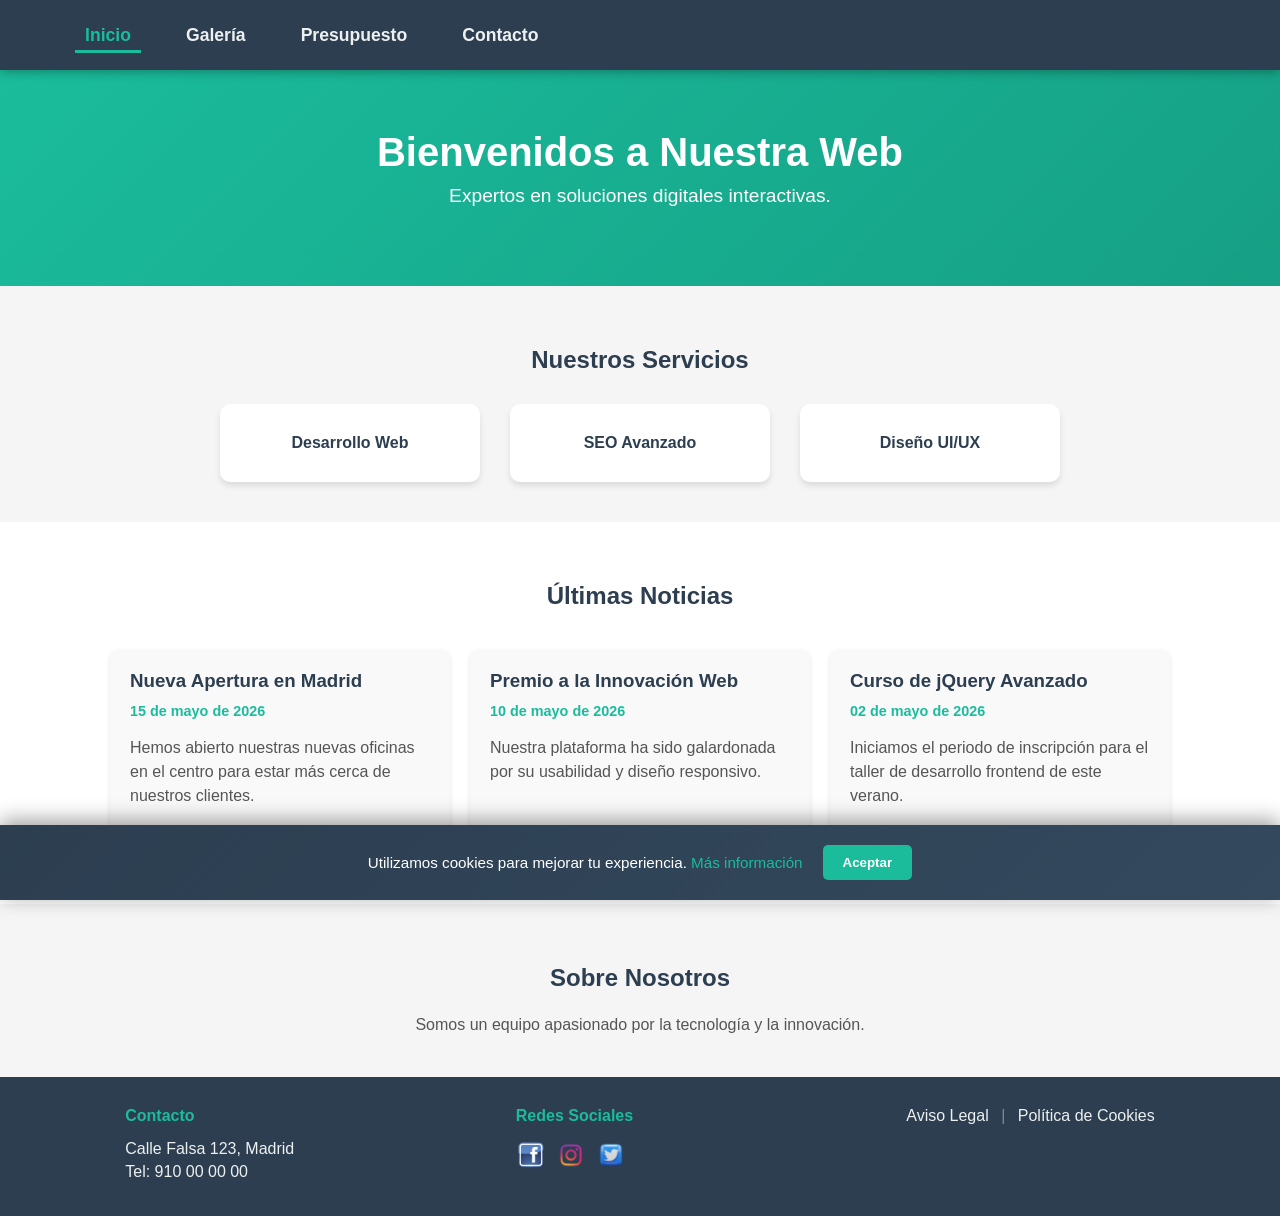
<file: index.html>
<!doctype html>
<html lang="es">
	<head>
		<meta charset="UTF-8" />
		<meta name="viewport" content="width=device-width, initial-scale=1.0" />
		<title>TRABAJO OBLIGATORIO FINAL</title>
		<link rel="stylesheet" href="css/estilos.css" />
	</head>
	<body>
		<!-- Layout wrapper para que el footer siempre esté al final -->
		<div class="layout-wrapper">
			<nav id="menu-fijo">
				<ul>
					<li><a href="index.html" class="active">Inicio</a></li>
					<li><a href="views/galeria.html">Galería</a></li>
					<li><a href="views/presupuesto.html">Presupuesto</a></li>
					<li><a href="views/contacto.html">Contacto</a></li>
				</ul>
			</nav>

			<main>
				<header id="banner">
					<h1>Bienvenidos a Nuestra Web</h1>
					<p>Expertos en soluciones digitales interactivas.</p>
				</header>

				<section id="servicios">
					<h2>Nuestros Servicios</h2>
					<div class="grid-servicios">
						<div class="card">Desarrollo Web</div>
						<div class="card">SEO Avanzado</div>
						<div class="card">Diseño UI/UX</div>
					</div>
				</section>

				<section id="noticias-seccion">
					<h2>Últimas Noticias</h2>
					<div id="contenedor-noticias">
						<p>Cargando noticias...</p>
					</div>
				</section>

				<section id="nosotros">
					<h2>Sobre Nosotros</h2>
					<p>Somos un equipo apasionado por la tecnología y la innovación.</p>
				</section>
			</main>

			<footer>
				<div class="footer-content">
					<div class="footer-section">
						<h4>Contacto</h4>
						<p>Calle Falsa 123, Madrid</p>
						<p>Tel: 910 00 00 00</p>
					</div>
					<div class="footer-section">
						<h4>Redes Sociales</h4>
						<div class="social-icons">
							<a href="#"
								><img
									src="assets/icons/socialmedia/icon-fb.png"
									alt="Facebook"
									width="30"
									height="30"
							/></a>
							<a href="#"
								><img
									src="assets/icons/socialmedia/icon-ig.png"
									alt="Instagram"
									width="30"
									height="30"
							/></a>
							<a href="#"
								><img
									src="assets/icons/socialmedia/icon-tw.png"
									alt="Twitter"
									width="30"
									height="30"
							/></a>
						</div>
					</div>
					<div class="footer-section">
						<a href="views/aviso-legal.html">Aviso Legal</a>
						<span class="separator">|</span>
						<a href="views/politica-cookies.html">Política de Cookies</a>
					</div>
				</div>
			</footer>
		</div>

		<!-- Banner de Cookies -->
		<div id="cookie-banner">
			<p>
				Utilizamos cookies para mejorar tu experiencia.
				<a href="views/politica-cookies.html">Más información</a>
			</p>
			<button id="aceptar-cookies">Aceptar</button>
		</div>

		<script src="https://ajax.googleapis.com/ajax/libs/jquery/3.7.1/jquery.min.js"></script>
		<script src="js/index.js"></script>
	</body>
</html>
</file>
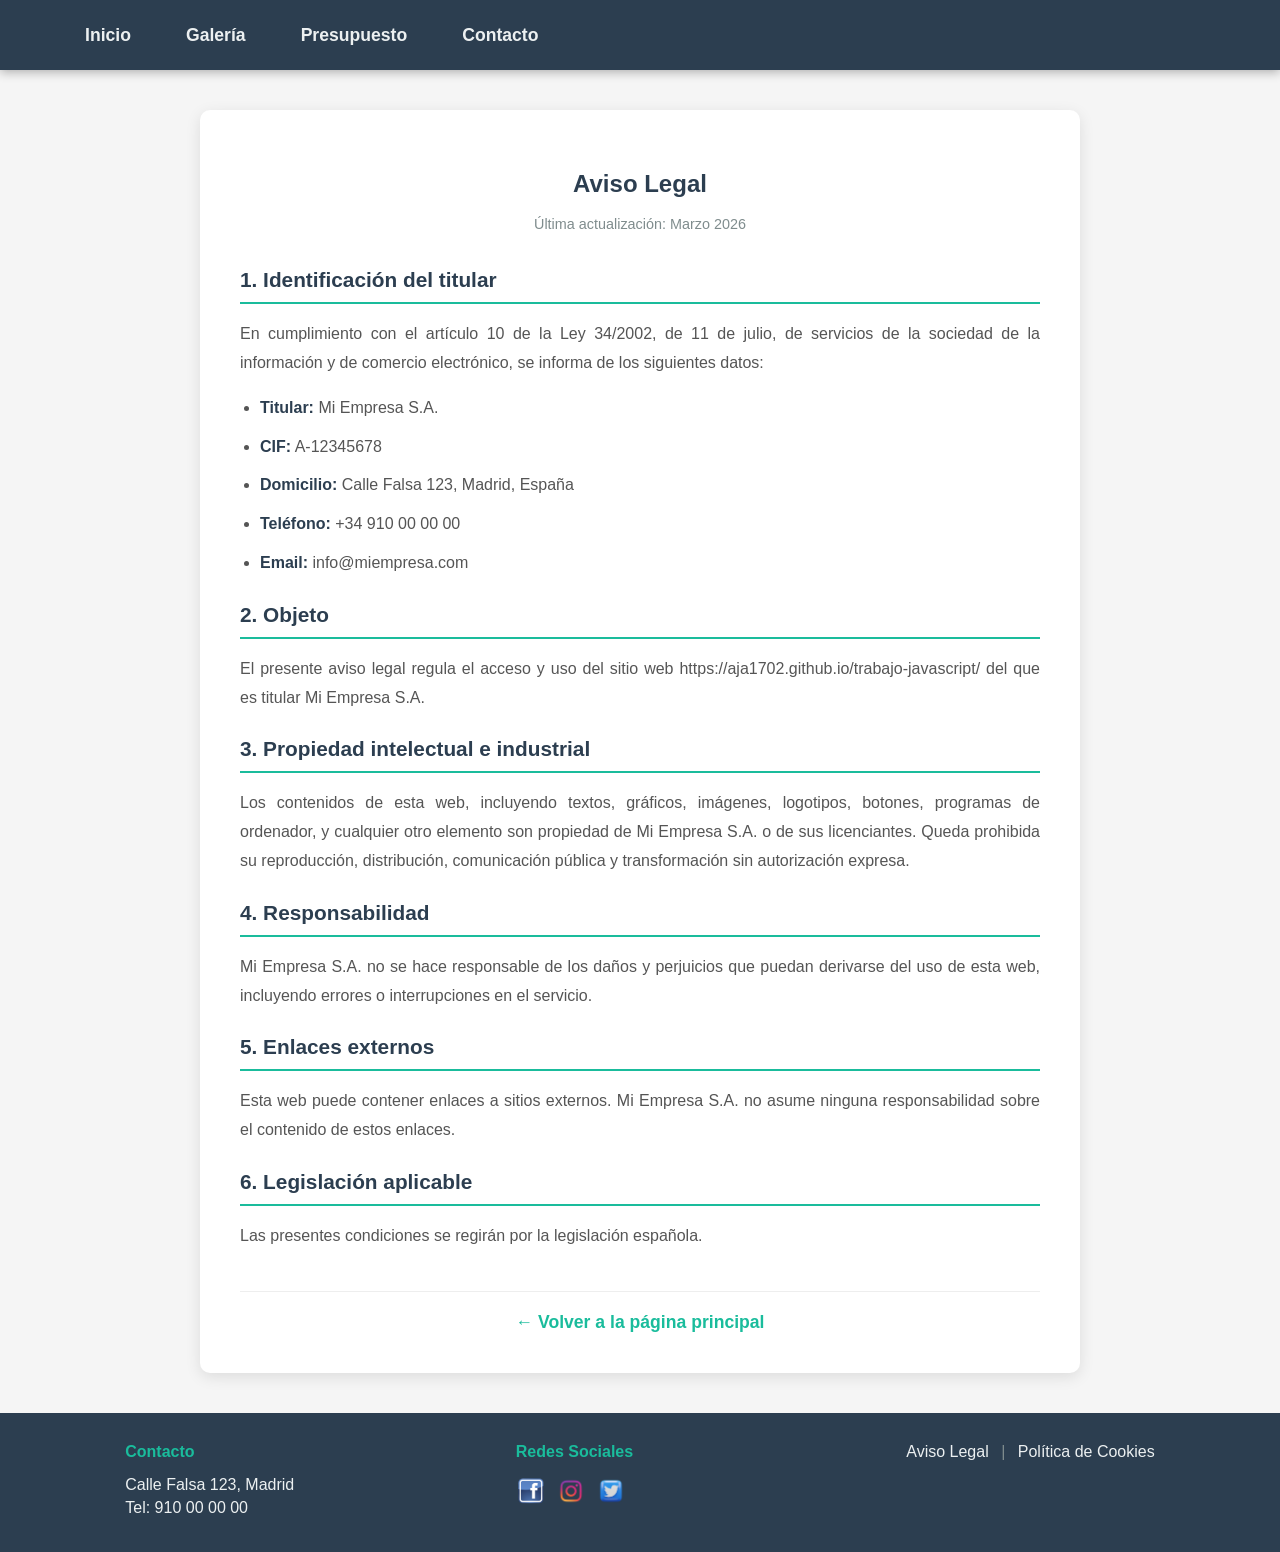
<file: views/aviso-legal.html>
<!doctype html>
<html lang="es">
	<head>
		<meta charset="UTF-8" />
		<meta name="viewport" content="width=device-width, initial-scale=1.0" />
		<title>Aviso Legal - Mi Empresa</title>
		<link rel="stylesheet" href="../css/estilos.css" />
	</head>
	<body>
		<!-- Layout wrapper para que el footer siempre esté al final -->
		<div class="layout-wrapper">
			<nav id="menu-fijo">
				<ul>
					<li><a href="../index.html">Inicio</a></li>
					<li><a href="galeria.html">Galería</a></li>
					<li><a href="presupuesto.html">Presupuesto</a></li>
					<li><a href="contacto.html">Contacto</a></li>
				</ul>
			</nav>

			<main>
				<section id="legal-contenedor">
					<h1>Aviso Legal</h1>
					<p class="fecha">Última actualización: Marzo 2026</p>

					<article>
						<h2>1. Identificación del titular</h2>
						<p>
							En cumplimiento con el artículo 10 de la Ley 34/2002, de 11 de
							julio, de servicios de la sociedad de la información y de comercio
							electrónico, se informa de los siguientes datos:
						</p>
						<ul>
							<li>
								<span class="dato-importante">Titular:</span> Mi Empresa S.A.
							</li>
							<li><span class="dato-importante">CIF:</span> A-12345678</li>
							<li>
								<span class="dato-importante">Domicilio:</span> Calle Falsa 123,
								Madrid, España
							</li>
							<li>
								<span class="dato-importante">Teléfono:</span> +34 910 00 00 00
							</li>
							<li>
								<span class="dato-importante">Email:</span> info@miempresa.com
							</li>
						</ul>
					</article>

					<article>
						<h2>2. Objeto</h2>
						<p>
							El presente aviso legal regula el acceso y uso del sitio web
							https://aja1702.github.io/trabajo-javascript/ del que es titular
							Mi Empresa S.A.
						</p>
					</article>

					<article>
						<h2>3. Propiedad intelectual e industrial</h2>
						<p>
							Los contenidos de esta web, incluyendo textos, gráficos, imágenes,
							logotipos, botones, programas de ordenador, y cualquier otro
							elemento son propiedad de Mi Empresa S.A. o de sus licenciantes.
							Queda prohibida su reproducción, distribución, comunicación
							pública y transformación sin autorización expresa.
						</p>
					</article>

					<article>
						<h2>4. Responsabilidad</h2>
						<p>
							Mi Empresa S.A. no se hace responsable de los daños y perjuicios
							que puedan derivarse del uso de esta web, incluyendo errores o
							interrupciones en el servicio.
						</p>
					</article>

					<article>
						<h2>5. Enlaces externos</h2>
						<p>
							Esta web puede contener enlaces a sitios externos. Mi Empresa S.A.
							no asume ninguna responsabilidad sobre el contenido de estos
							enlaces.
						</p>
					</article>

					<article>
						<h2>6. Legislación aplicable</h2>
						<p>
							Las presentes condiciones se regirán por la legislación española.
						</p>
					</article>

					<div class="volver">
						<a href="../index.html">← Volver a la página principal</a>
					</div>
				</section>
			</main>

			<footer>
				<div class="footer-content">
					<div class="footer-section">
						<h4>Contacto</h4>
						<p>Calle Falsa 123, Madrid</p>
						<p>Tel: 910 00 00 00</p>
					</div>
					<div class="footer-section">
						<h4>Redes Sociales</h4>
						<div class="social-icons">
							<a href="#"
								><img
									src="../assets/icons/socialmedia/icon-fb.png"
									alt="Facebook"
									width="30"
									height="30"
							/></a>
							<a href="#"
								><img
									src="../assets/icons/socialmedia/icon-ig.png"
									alt="Instagram"
									width="30"
									height="30"
							/></a>
							<a href="#"
								><img
									src="../assets/icons/socialmedia/icon-tw.png"
									alt="Twitter"
									width="30"
									height="30"
							/></a>
						</div>
					</div>
					<div class="footer-section">
						<a href="aviso-legal.html">Aviso Legal</a>
						<span class="separator">|</span>
						<a href="politica-cookies.html">Política de Cookies</a>
					</div>
				</div>
			</footer>
		</div>
	</body>
</html>
</file>
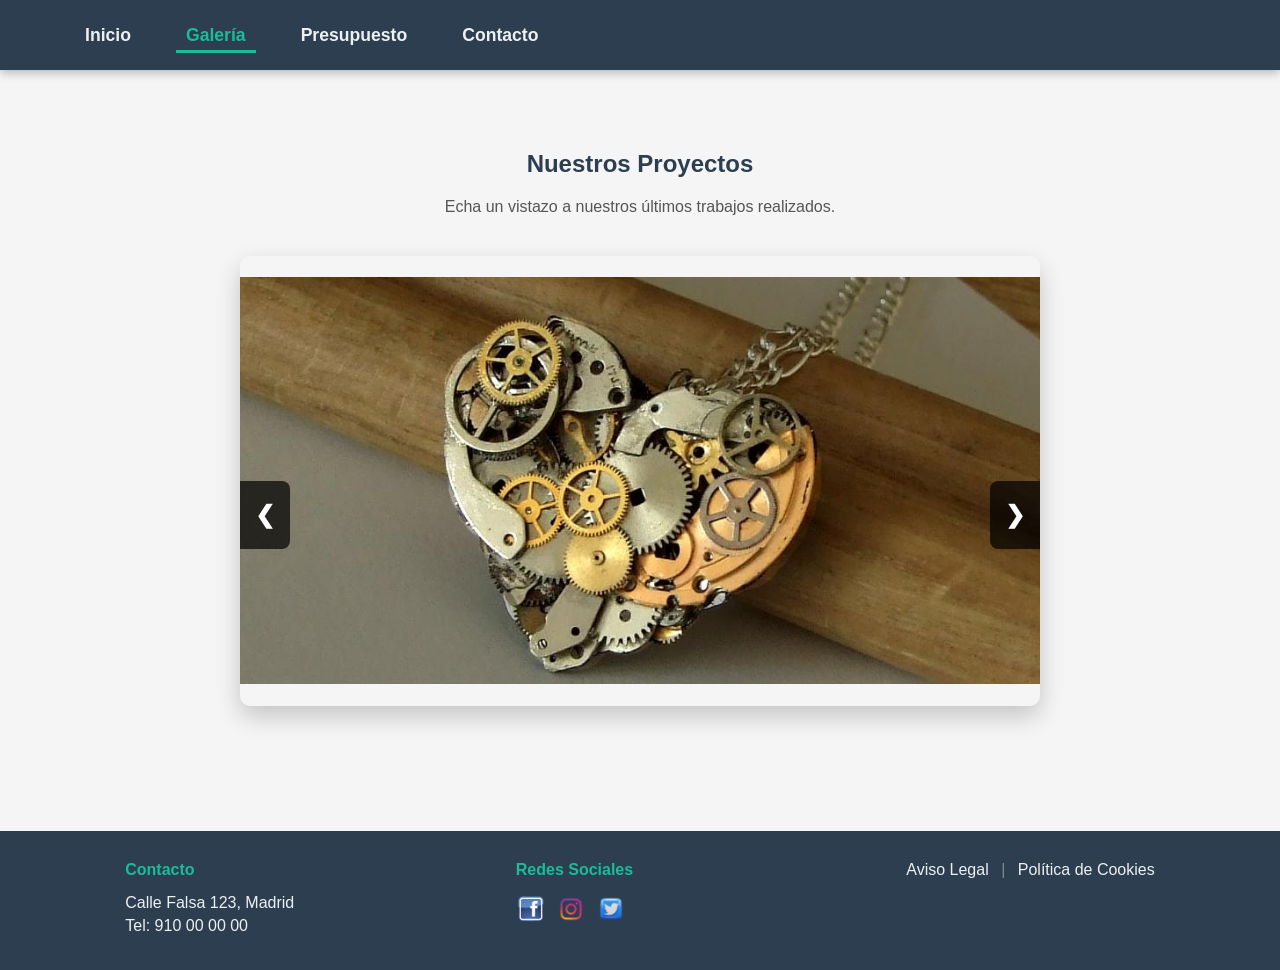
<file: views/galeria.html>
<!doctype html>
<html lang="es">
	<head>
		<meta charset="UTF-8" />
		<meta name="viewport" content="width=device-width, initial-scale=1.0" />
		<title>Galería - Mi Empresa</title>
		<link rel="stylesheet" href="../css/estilos.css" />
	</head>
	<body>
		<!-- Layout wrapper para que el footer siempre esté al final -->
		<div class="layout-wrapper">
			<nav id="menu-fijo">
				<ul>
					<li><a href="../index.html">Inicio</a></li>
					<li><a href="galeria.html" class="active">Galería</a></li>
					<li><a href="presupuesto.html">Presupuesto</a></li>
					<li><a href="contacto.html">Contacto</a></li>
				</ul>
			</nav>

			<main>
				<section id="galeria-contenedor">
					<h2>Nuestros Proyectos</h2>
					<p>Echa un vistazo a nuestros últimos trabajos realizados.</p>

					<div class="slider-wrapper">
						<div id="slider">
							<img
								src="../assets/images/1.jpg"
								alt="Proyecto 1"
								class="slide active"
								width="800"
								height="450"
							/>
							<img
								src="../assets/images/2.jpg"
								alt="Proyecto 2"
								class="slide"
								width="800"
								height="450"
							/>
							<img
								src="../assets/images/3.jpg"
								alt="Proyecto 3"
								class="slide"
								width="800"
								height="450"
							/>
							<img
								src="../assets/images/4.jpg"
								alt="Proyecto 4"
								class="slide"
								width="800"
								height="450"
							/>
							<img
								src="../assets/images/5.jpg"
								alt="Proyecto 5"
								class="slide"
								width="800"
								height="450"
							/>
							<img
								src="../assets/images/6.jpg"
								alt="Proyecto 6"
								class="slide"
								width="800"
								height="450"
							/>
							<img
								src="../assets/images/7.jpg"
								alt="Proyecto 7"
								class="slide"
								width="800"
								height="450"
							/>
							<img
								src="../assets/images/8.jpg"
								alt="Proyecto 8"
								class="slide"
								width="800"
								height="450"
							/>
						</div>

						<button id="prevBtn" class="slider-btn">❮</button>
						<button id="nextBtn" class="slider-btn">❯</button>
					</div>
				</section>
			</main>

			<footer>
				<div class="footer-content">
					<div class="footer-section">
						<h4>Contacto</h4>
						<p>Calle Falsa 123, Madrid</p>
						<p>Tel: 910 00 00 00</p>
					</div>
					<div class="footer-section">
						<h4>Redes Sociales</h4>
						<div class="social-icons">
							<a href="#"
								><img
									src="../assets/icons/socialmedia/icon-fb.png"
									alt="Facebook"
									width="30"
									height="30"
							/></a>
							<a href="#"
								><img
									src="../assets/icons/socialmedia/icon-ig.png"
									alt="Instagram"
									width="30"
									height="30"
							/></a>
							<a href="#"
								><img
									src="../assets/icons/socialmedia/icon-tw.png"
									alt="Twitter"
									width="30"
									height="30"
							/></a>
						</div>
					</div>
					<div class="footer-section">
						<a href="aviso-legal.html">Aviso Legal</a>
						<span class="separator">|</span>
						<a href="politica-cookies.html">Política de Cookies</a>
					</div>
				</div>
			</footer>
		</div>

		<script src="https://ajax.googleapis.com/ajax/libs/jquery/3.7.1/jquery.min.js"></script>
		<script src="../js/galeria.js"></script>
	</body>
</html>
</file>
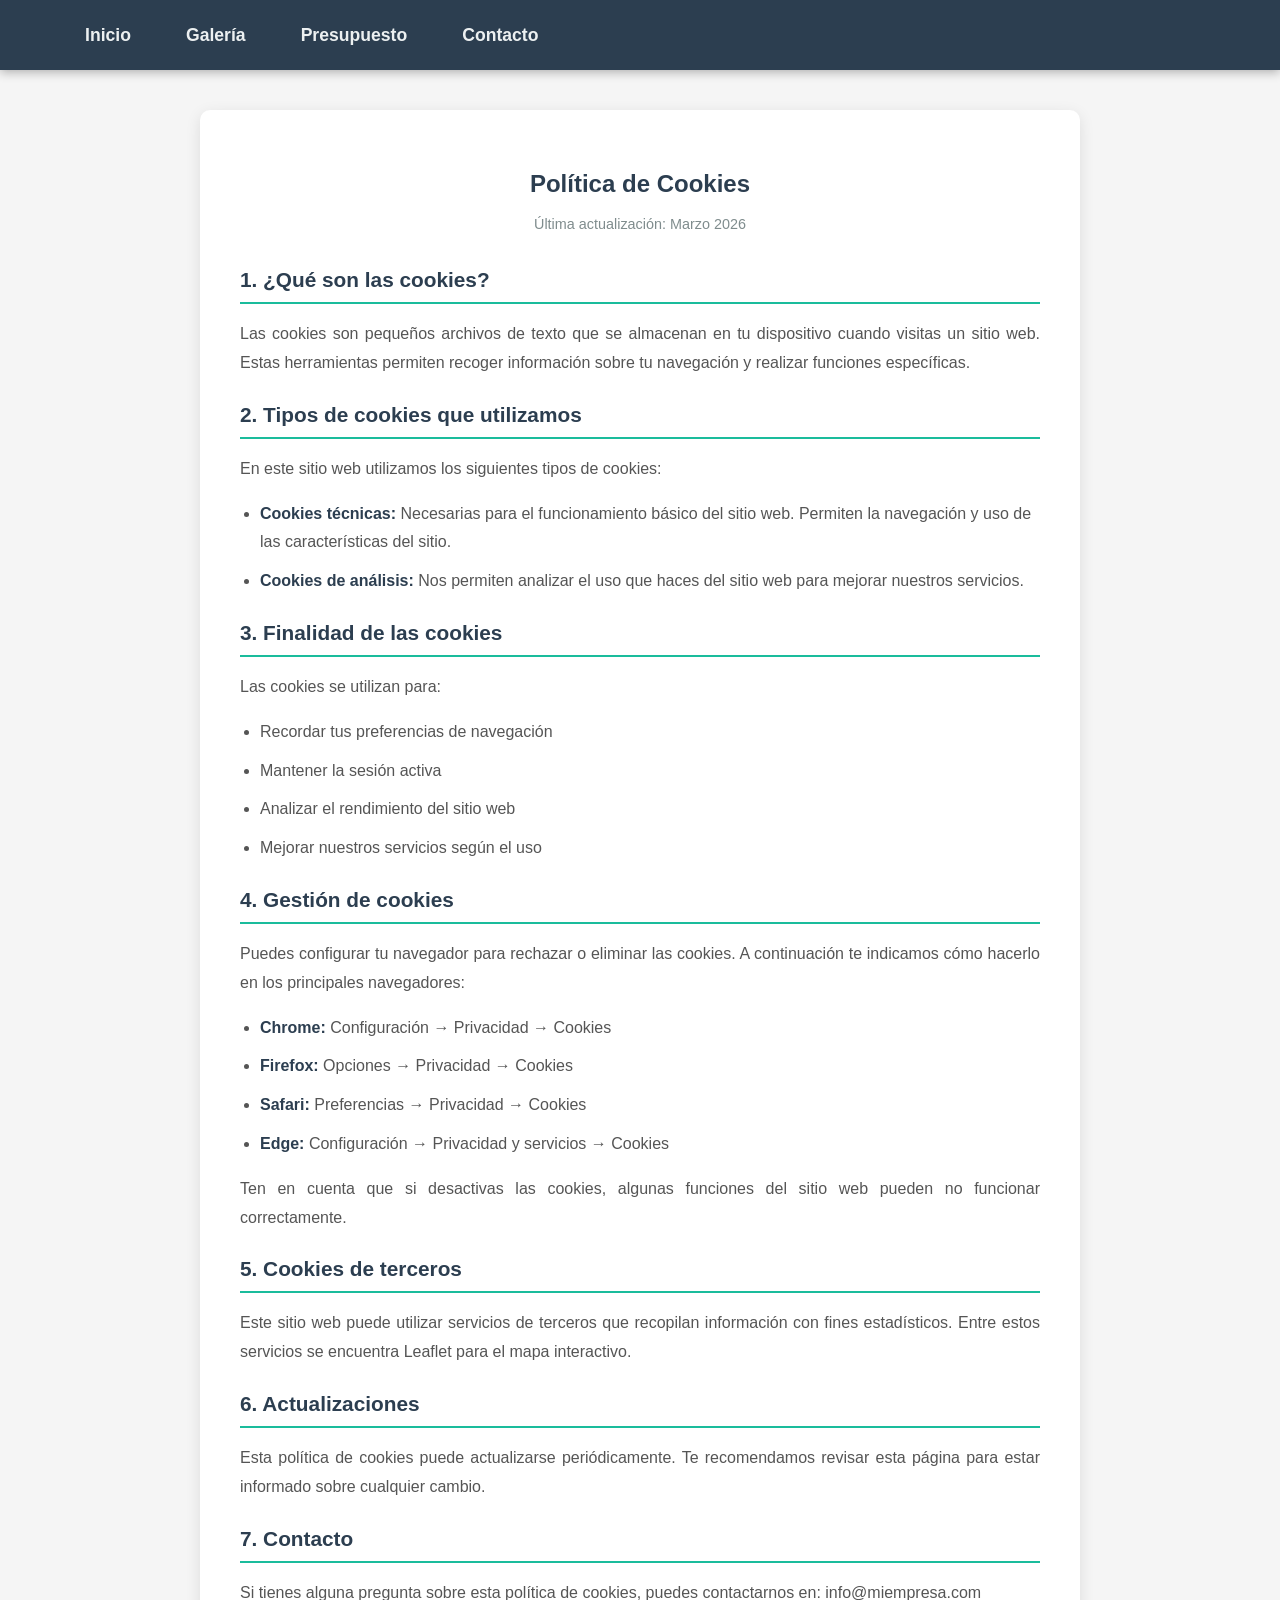
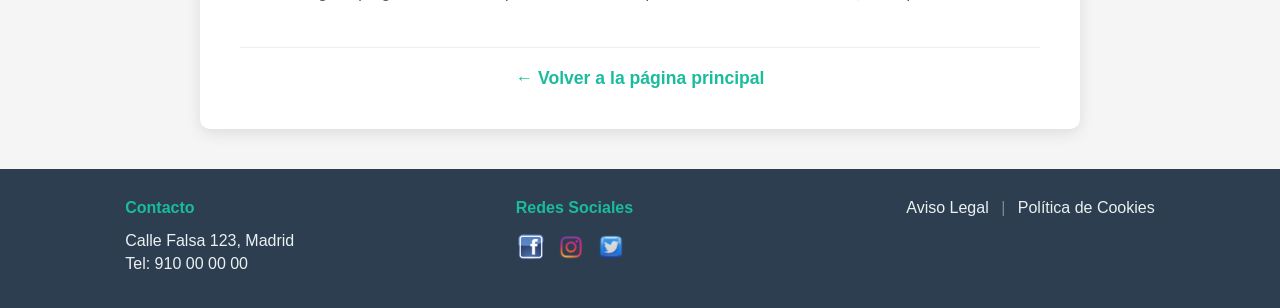
<file: views/politica-cookies.html>
<!doctype html>
<html lang="es">
	<head>
		<meta charset="UTF-8" />
		<meta name="viewport" content="width=device-width, initial-scale=1.0" />
		<title>Política de Cookies - Mi Empresa</title>
		<link rel="stylesheet" href="../css/estilos.css" />
	</head>
	<body>
		<!-- Layout wrapper para que el footer siempre esté al final -->
		<div class="layout-wrapper">
			<nav id="menu-fijo">
				<ul>
					<li><a href="../index.html">Inicio</a></li>
					<li><a href="galeria.html">Galería</a></li>
					<li><a href="presupuesto.html">Presupuesto</a></li>
					<li><a href="contacto.html">Contacto</a></li>
				</ul>
			</nav>

			<main>
				<section id="legal-contenedor">
					<h1>Política de Cookies</h1>
					<p class="fecha">Última actualización: Marzo 2026</p>

					<article>
						<h2>1. ¿Qué son las cookies?</h2>
						<p>
							Las cookies son pequeños archivos de texto que se almacenan en tu
							dispositivo cuando visitas un sitio web. Estas herramientas
							permiten recoger información sobre tu navegación y realizar
							funciones específicas.
						</p>
					</article>

					<article>
						<h2>2. Tipos de cookies que utilizamos</h2>
						<p>En este sitio web utilizamos los siguientes tipos de cookies:</p>
						<ul>
							<li>
								<span class="dato-importante">Cookies técnicas:</span>
								Necesarias para el funcionamiento básico del sitio web. Permiten
								la navegación y uso de las características del sitio.
							</li>
							<li>
								<span class="dato-importante">Cookies de análisis:</span> Nos
								permiten analizar el uso que haces del sitio web para mejorar
								nuestros servicios.
							</li>
						</ul>
					</article>

					<article>
						<h2>3. Finalidad de las cookies</h2>
						<p>Las cookies se utilizan para:</p>
						<ul>
							<li>Recordar tus preferencias de navegación</li>
							<li>Mantener la sesión activa</li>
							<li>Analizar el rendimiento del sitio web</li>
							<li>Mejorar nuestros servicios según el uso</li>
						</ul>
					</article>

					<article>
						<h2>4. Gestión de cookies</h2>
						<p>
							Puedes configurar tu navegador para rechazar o eliminar las
							cookies. A continuación te indicamos cómo hacerlo en los
							principales navegadores:
						</p>
						<ul>
							<li>
								<span class="dato-importante">Chrome:</span> Configuración →
								Privacidad → Cookies
							</li>
							<li>
								<span class="dato-importante">Firefox:</span> Opciones →
								Privacidad → Cookies
							</li>
							<li>
								<span class="dato-importante">Safari:</span> Preferencias →
								Privacidad → Cookies
							</li>
							<li>
								<span class="dato-importante">Edge:</span> Configuración →
								Privacidad y servicios → Cookies
							</li>
						</ul>
						<p>
							Ten en cuenta que si desactivas las cookies, algunas funciones del
							sitio web pueden no funcionar correctamente.
						</p>
					</article>

					<article>
						<h2>5. Cookies de terceros</h2>
						<p>
							Este sitio web puede utilizar servicios de terceros que recopilan
							información con fines estadísticos. Entre estos servicios se
							encuentra Leaflet para el mapa interactivo.
						</p>
					</article>

					<article>
						<h2>6. Actualizaciones</h2>
						<p>
							Esta política de cookies puede actualizarse periódicamente. Te
							recomendamos revisar esta página para estar informado sobre
							cualquier cambio.
						</p>
					</article>

					<article>
						<h2>7. Contacto</h2>
						<p>
							Si tienes alguna pregunta sobre esta política de cookies, puedes
							contactarnos en: info@miempresa.com
						</p>
					</article>

					<div class="volver">
						<a href="../index.html">← Volver a la página principal</a>
					</div>
				</section>
			</main>

			<footer>
				<div class="footer-content">
					<div class="footer-section">
						<h4>Contacto</h4>
						<p>Calle Falsa 123, Madrid</p>
						<p>Tel: 910 00 00 00</p>
					</div>
					<div class="footer-section">
						<h4>Redes Sociales</h4>
						<div class="social-icons">
							<a href="#"
								><img
									src="../assets/icons/socialmedia/icon-fb.png"
									alt="Facebook"
									width="30"
									height="30"
							/></a>
							<a href="#"
								><img
									src="../assets/icons/socialmedia/icon-ig.png"
									alt="Instagram"
									width="30"
									height="30"
							/></a>
							<a href="#"
								><img
									src="../assets/icons/socialmedia/icon-tw.png"
									alt="Twitter"
									width="30"
									height="30"
							/></a>
						</div>
					</div>
					<div class="footer-section">
						<a href="aviso-legal.html">Aviso Legal</a>
						<span class="separator">|</span>
						<a href="politica-cookies.html">Política de Cookies</a>
					</div>
				</div>
			</footer>
		</div>
	</body>
</html>
</file>
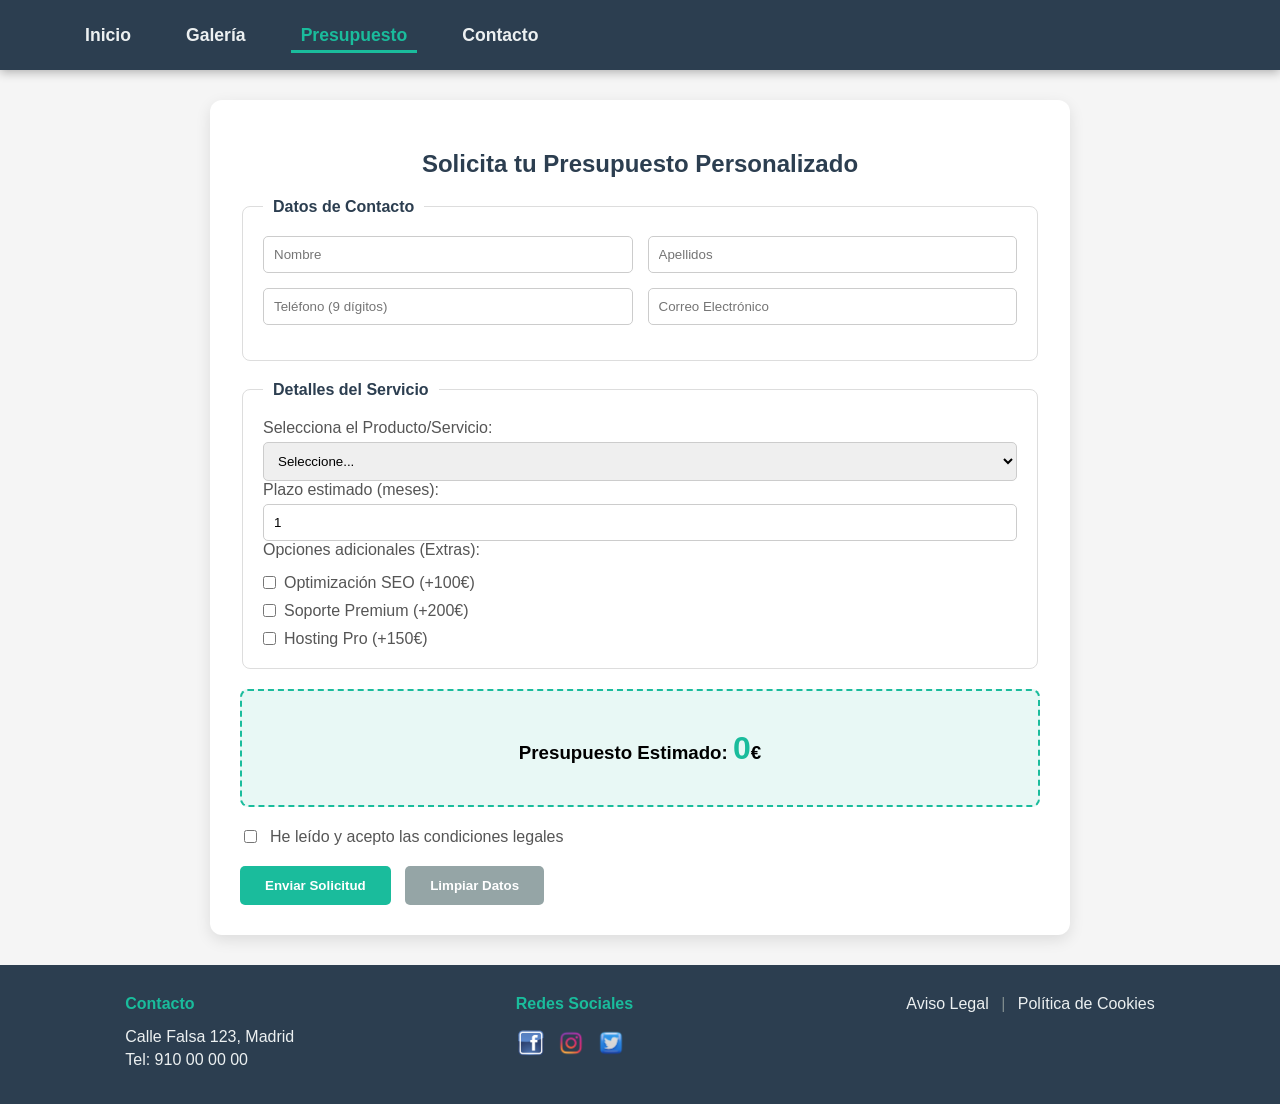
<file: views/presupuesto.html>
<!doctype html>
<html lang="es">
	<head>
		<meta charset="UTF-8" />
		<meta name="viewport" content="width=device-width, initial-scale=1.0" />
		<title>Presupuesto - Mi Empresa</title>
		<link rel="stylesheet" href="../css/estilos.css" />
	</head>
	<body>
		<!-- Layout wrapper para que el footer siempre esté al final -->
		<div class="layout-wrapper">
			<nav id="menu-fijo">
				<ul>
					<li><a href="../index.html">Inicio</a></li>
					<li><a href="galeria.html">Galería</a></li>
					<li><a href="presupuesto.html" class="active">Presupuesto</a></li>
					<li><a href="contacto.html">Contacto</a></li>
				</ul>
			</nav>

			<main>
				<section id="presupuesto-contenedor">
					<h2>Solicita tu Presupuesto Personalizado</h2>
					<form id="formulario-presupuesto">
						<fieldset>
							<legend>Datos de Contacto</legend>
							<div class="campo">
								<input
									type="text"
									id="nombre"
									name="nombre"
									placeholder="Nombre"
									required
								/>
								<input
									type="text"
									id="apellidos"
									name="apellidos"
									placeholder="Apellidos"
									required
								/>
							</div>
							<div class="campo">
								<input
									type="tel"
									id="telefono"
									name="telefono"
									placeholder="Teléfono (9 dígitos)"
									pattern="[0-9]{9}"
									required
								/>
								<input
									type="email"
									id="email"
									name="email"
									placeholder="Correo Electrónico"
									required
								/>
							</div>
						</fieldset>

						<fieldset>
							<legend>Detalles del Servicio</legend>
							<label for="producto">Selecciona el Producto/Servicio:</label>
							<select id="producto">
								<option value="0">Seleccione...</option>
								<option value="500">Web Básica (500€)</option>
								<option value="1200">E-commerce (1200€)</option>
								<option value="2500">App a medida (2500€)</option>
							</select>

							<label for="plazo">Plazo estimado (meses):</label>
							<input type="number" id="plazo" value="1" min="1" max="24" />

							<label>Opciones adicionales (Extras):</label>
							<div class="extras">
								<label class="checkbox-label">
									<input type="checkbox" class="extra" value="100" />
									Optimización SEO (+100€)
								</label>
								<label class="checkbox-label">
									<input type="checkbox" class="extra" value="200" /> Soporte
									Premium (+200€)
								</label>
								<label class="checkbox-label">
									<input type="checkbox" class="extra" value="150" /> Hosting
									Pro (+150€)
								</label>
							</div>
						</fieldset>

						<div id="resultado-presupuesto">
							<h3>Presupuesto Estimado: <span id="total">0</span>€</h3>
						</div>

						<div class="terminos">
							<input type="checkbox" id="condiciones-privacidad" required />
							<label for="condiciones-privacidad"
								>He leído y acepto las condiciones legales</label
							>
						</div>

						<button type="submit" id="btn-enviar">Enviar Solicitud</button>
						<button type="reset" id="btn-reset">Limpiar Datos</button>
					</form>
				</section>
			</main>

			<footer>
				<div class="footer-content">
					<div class="footer-section">
						<h4>Contacto</h4>
						<p>Calle Falsa 123, Madrid</p>
						<p>Tel: 910 00 00 00</p>
					</div>
					<div class="footer-section">
						<h4>Redes Sociales</h4>
						<div class="social-icons">
							<a href="#"
								><img
									src="../assets/icons/socialmedia/icon-fb.png"
									alt="Facebook"
									width="30"
									height="30"
							/></a>
							<a href="#"
								><img
									src="../assets/icons/socialmedia/icon-ig.png"
									alt="Instagram"
									width="30"
									height="30"
							/></a>
							<a href="#"
								><img
									src="../assets/icons/socialmedia/icon-tw.png"
									alt="Twitter"
									width="30"
									height="30"
							/></a>
						</div>
					</div>
					<div class="footer-section">
						<a href="aviso-legal.html">Aviso Legal</a>
						<span class="separator">|</span>
						<a href="politica-cookies.html">Política de Cookies</a>
					</div>
				</div>
			</footer>
		</div>

		<script src="https://ajax.googleapis.com/ajax/libs/jquery/3.7.1/jquery.min.js"></script>
		<script src="../js/presupuesto.js"></script>
	</body>
</html>
</file>
<file: css/estilos.css>
/* --- LAYOUT BASE: Footer siempre al final --- */
.layout-wrapper {
    display: flex;
    flex-direction: column;
    min-height: 100vh;
}

main {
    flex: 1;
}

/* --- ESTILOS GENERALES --- */
body {
    font-family: Arial, sans-serif;
    margin: 0;
    padding: 0;
    padding-top: 70px; /* Margen para el menú fijo */
    background-color: #f5f5f5;
}

/* --- NAVEGACIÓN FIJA --- */
#menu-fijo {
    position: fixed;
    top: 0;
    left: 0;
    width: 100%;
    height: 70px;
    background-color: #2c3e50;
    color: white;
    display: flex;
    justify-content: space-between;
    align-items: center;
    padding: 0 50px;
    z-index: 9999;
    box-shadow: 0 2px 10px rgba(0,0,0,0.3);
    box-sizing: border-box;
}

#menu-fijo .logo {
    font-size: 1.3rem;
    font-weight: bold;
    margin-right: 30px;
}

#menu-fijo ul {
    list-style: none;
    display: flex;
    gap: 10px;
    margin: 0;
    padding: 0;
}

#menu-fijo ul li {
    margin-left: 25px;
}

#menu-fijo a {
    color: #ecf0f1;
    text-decoration: none;
    font-weight: bold;
    font-size: 1.1rem;
    padding: 5px 10px;
    transition: all 0.3s ease;
}

/* Resaltado de página activa */
#menu-fijo a.active {
    color: #1abc9c;
    border-bottom: 3px solid #1abc9c;
}

#menu-fijo a:hover {
    color: #1abc9c;
}

/* --- HEADER / BANNER --- */
#banner {
    background: linear-gradient(135deg, #1abc9c, #16a085);
    color: white;
    text-align: center;
    padding: 60px 20px;
}

#banner h1 {
    margin: 0;
    font-size: 2.5rem;
}

#banner p {
    font-size: 1.2rem;
    margin-top: 10px;
}

/* --- SERVICIOS --- */
#servicios {
    padding: 40px 20px;
    text-align: center;
}

#servicios h2 {
    color: #2c3e50;
    margin-bottom: 30px;
}

.grid-servicios {
    display: flex;
    justify-content: center;
    gap: 30px;
    flex-wrap: wrap;
}

.card {
    background: white;
    padding: 30px;
    border-radius: 10px;
    box-shadow: 0 4px 6px rgba(0,0,0,0.1);
    min-width: 200px;
    font-weight: bold;
    color: #2c3e50;
}

/* --- NOTICIAS --- */
#noticias-seccion {
    padding: 40px 20px;
    background-color: white;
}

#noticias-seccion h2 {
    text-align: center;
    color: #2c3e50;
}

#contenedor-noticias {
    display: flex;
    flex-wrap: wrap;
    gap: 20px;
    justify-content: center;
    padding: 20px;
}

.noticia-card {
    background: #f9f9f9;
    padding: 20px;
    border-radius: 8px;
    max-width: 300px;
    box-shadow: 0 2px 5px rgba(0,0,0,0.1);
}

.noticia-card h3 {
    color: #2c3e50;
    margin-bottom: 10px;
    margin-top: 0;
}

.noticia-card .fecha {
    color: #1abc9c;
    font-weight: bold;
    font-size: 0.9rem;
}

.noticia-card p {
    color: #555;
    line-height: 1.5;
}

/* --- NOSOTROS --- */
#nosotros {
    padding: 40px 20px;
    text-align: center;
    background-color: #f5f5f5;
}

#nosotros h2 {
    color: #2c3e50;
}

#nosotros p {
    max-width: 600px;
    margin: 0 auto;
    color: #555;
    line-height: 1.6;
}

/* --- GALERÍA / SLIDER --- */
#galeria-contenedor {
    max-width: 1000px;
    margin: 40px auto;
    text-align: center;
    padding: 20px;
}

#galeria-contenedor h2 {
    color: #2c3e50;
}

#galeria-contenedor p {
    color: #555;
    margin-bottom: 20px;
}

.slider-wrapper {
    position: relative;
    max-width: 800px;
    margin: 40px auto;
    overflow: hidden;
    border-radius: 10px;
    box-shadow: 0 10px 25px rgba(0,0,0,0.2);
}

#slider {
    width: 100%;
    height: 450px;
}

.slide {
    position: absolute;
    top: 0;
    left: 0;
    width: 100%;
    height: 100%;
    object-fit: contain;
    transform: translateX(100%);
    transition: transform 0.5s ease-in-out;
    z-index: 1;
}

.slide.active {
    transform: translateX(0);
    z-index: 2;
}

/* Botones del slider */
.slider-btn {
    position: absolute;
    top: 50%;
    z-index: 10;
    background: rgba(0,0,0,0.7);
    color: white;
    border: none;
    padding: 20px 15px;
    cursor: pointer;
    font-size: 24px;
    font-weight: bold;
    transition: background 0.3s;
}

.slider-btn:hover {
    background: #1abc9c;
}

#prevBtn {
    left: 0;
    border-radius: 0 8px 8px 0;
}

#nextBtn {
    right: 0;
    border-radius: 8px 0 0 8px;
}

/* --- PRESUPUESTO --- */
#presupuesto-contenedor {
    max-width: 800px;
    margin: 30px auto;
    background: white;
    padding: 30px;
    border-radius: 12px;
    box-shadow: 0 5px 15px rgba(0,0,0,0.1);
}

#presupuesto-contenedor h2 {
    color: #2c3e50;
    text-align: center;
}

fieldset {
    border: 1px solid #ddd;
    border-radius: 8px;
    padding: 20px;
    margin-bottom: 20px;
}

legend {
    font-weight: bold;
    color: #2c3e50;
    padding: 0 10px;
}

.campo {
    display: flex;
    gap: 15px;
    margin-bottom: 15px;
}

input[type="text"],
input[type="tel"],
input[type="email"],
input[type="number"],
select {
    width: 100%;
    padding: 10px;
    border: 1px solid #ccc;
    border-radius: 5px;
    box-sizing: border-box;
}

label {
    display: block;
    margin-bottom: 5px;
    color: #555;
}

/* Estilo para labels de checkboxes - corregido uso de br */
.extras {
    margin-top: 15px;
    display: flex;
    flex-direction: column;
    gap: 10px;
}

.checkbox-label {
    display: flex !important;
    align-items: center;
    gap: 8px;
    margin-bottom: 0 !important;
    cursor: pointer;
}

.checkbox-label input[type="checkbox"] {
    width: auto;
    margin: 0;
}

#resultado-presupuesto {
    background: #e8f8f5;
    padding: 20px;
    text-align: center;
    border-radius: 8px;
    margin: 20px 0;
    border: 2px dashed #1abc9c;
}

#total {
    font-size: 2rem;
    color: #1abc9c;
}

.terminos {
    margin: 20px 0;
    display: flex;
    align-items: center;
    gap: 10px;
}

.terminos label {
    display: inline;
    margin: 0;
}

#btn-enviar,
#btn-reset {
    background: #1abc9c;
    color: white;
    border: none;
    padding: 12px 25px;
    border-radius: 5px;
    cursor: pointer;
    font-weight: bold;
    margin-right: 10px;
}

#btn-enviar:hover {
    background: #16a085;
}

#btn-reset {
    background: #95a5a6;
}

#btn-reset:hover {
    background: #7f8c8d;
}

/* --- CONTACTO --- */
#contacto-contenedor {
    max-width: 900px;
    margin: 40px auto;
    text-align: center;
    padding: 20px;
}

#contacto-contenedor h2 {
    color: #2c3e50;
}

#mapa {
    height: 400px;
    width: 100%;
    margin-bottom: 20px;
    border-radius: 10px;
    box-shadow: 0 4px 10px rgba(0,0,0,0.1);
    z-index: 1;
}

#ruta-info {
    background: #e8f8f5;
    padding: 15px;
    border-radius: 8px;
    margin-bottom: 20px;
    color: #2c3e50;
}

.info-contacto {
    background: white;
    padding: 20px;
    border-radius: 8px;
    box-shadow: 0 2px 5px rgba(0,0,0,0.1);
}

.info-contacto h3 {
    color: #2c3e50;
    margin-top: 0;
}

.info-contacto p {
    color: #555;
    margin: 10px 0;
}

/* --- FOOTER --- */
footer {
    background-color: #2c3e50;
    color: white;
    padding: 30px 20px;
    margin-top: auto; /* Empuja el footer hacia abajo */
}

.footer-content {
    max-width: 1200px;
    margin: 0 auto;
    display: flex;
    justify-content: space-around;
    flex-wrap: wrap;
    gap: 20px;
}

.footer-section {
    min-width: 200px;
}

.footer-section h4 {
    color: #1abc9c;
    margin-top: 0;
    margin-bottom: 15px;
}

.footer-section p {
    margin: 5px 0;
    color: #ecf0f1;
}

.footer-section a {
    color: #ecf0f1;
    text-decoration: none;
}

.footer-section a:hover {
    color: #1abc9c;
}

/* Separador entre enlaces legales */
.separator {
    margin: 0 8px;
    color: #7f8c8d;
}

.social-icons {
    display: flex;
    gap: 10px;
}

.social-icons img {
    transition: transform 0.3s;
}

.social-icons img:hover {
    transform: scale(1.1);
}

/* --- BANNER DE COOKIES --- */
#cookie-banner {
    position: fixed;
    bottom: 0;
    left: 0;
    right: 0;
    background: linear-gradient(135deg, #2c3e50, #34495e);
    color: white;
    padding: 20px 30px;
    display: flex;
    justify-content: center;
    align-items: center;
    gap: 20px;
    z-index: 10000;
    box-shadow: 0 -4px 20px rgba(0,0,0,0.4);
}

body.has-cookie-banner {
    padding-bottom: 80px;
}

#cookie-banner p {
    margin: 0;
    font-size: 0.95rem;
}

#cookie-banner a {
    color: #1abc9c;
    text-decoration: none;
}

#cookie-banner a:hover {
    text-decoration: underline;
}

#aceptar-cookies {
    background: #1abc9c;
    color: white;
    border: none;
    padding: 10px 20px;
    border-radius: 5px;
    cursor: pointer;
    font-weight: bold;
    transition: background 0.3s;
}

#aceptar-cookies:hover {
    background: #16a085;
}

/* --- PÁGINAS LEGALES --- */
#legal-contenedor {
    max-width: 800px;
    margin: 40px auto;
    padding: 40px;
    background: white;
    border-radius: 10px;
    box-shadow: 0 4px 15px rgba(0,0,0,0.1);
}

#legal-contenedor h1 {
    color: #2c3e50;
    text-align: center;
    margin-bottom: 10px;
}

#legal-contenedor .fecha {
    text-align: center;
    color: #7f8c8d;
    font-size: 0.9rem;
    margin-bottom: 30px;
}

#legal-contenedor article {
    margin-bottom: 25px;
}

#legal-contenedor h2 {
    color: #2c3e50;
    font-size: 1.3rem;
    margin-bottom: 15px;
    border-bottom: 2px solid #1abc9c;
    padding-bottom: 10px;
}

#legal-contenedor p {
    color: #555;
    line-height: 1.8;
    text-align: justify;
}

#legal-contenedor ul {
    color: #555;
    line-height: 1.8;
    padding-left: 20px;
}

#legal-contenedor li {
    margin-bottom: 10px;
}

/*取代 strong para datos importantes - CORREGIDO */
.dato-importante {
    font-weight: bold;
    color: #2c3e50;
}

#legal-contenedor .volver {
    text-align: center;
    margin-top: 40px;
    padding-top: 20px;
    border-top: 1px solid #eee;
}

#legal-contenedor .volver a {
    color: #1abc9c;
    text-decoration: none;
    font-weight: bold;
    font-size: 1.1rem;
    transition: color 0.3s;
}

#legal-contenedor .volver a:hover {
    color: #16a085;
}

/* --- DISEÑO RESPONSIVE --- */
@media (max-width: 768px) {
    #menu-fijo {
        flex-direction: column;
        height: auto;
        padding: 10px 20px;
    }

    #menu-fijo ul {
        flex-direction: column;
        align-items: center;
    }

    #menu-fijo ul li {
        margin: 5px 0;
    }

    body {
        padding-top: 120px;
    }

    .grid-servicios {
        flex-direction: column;
        align-items: center;
    }

    .footer-content {
        flex-direction: column;
        text-align: center;
    }

    #slider {
        height: 250px;
    }
    
    .campo {
        flex-direction: column;
    }
}
</file>
